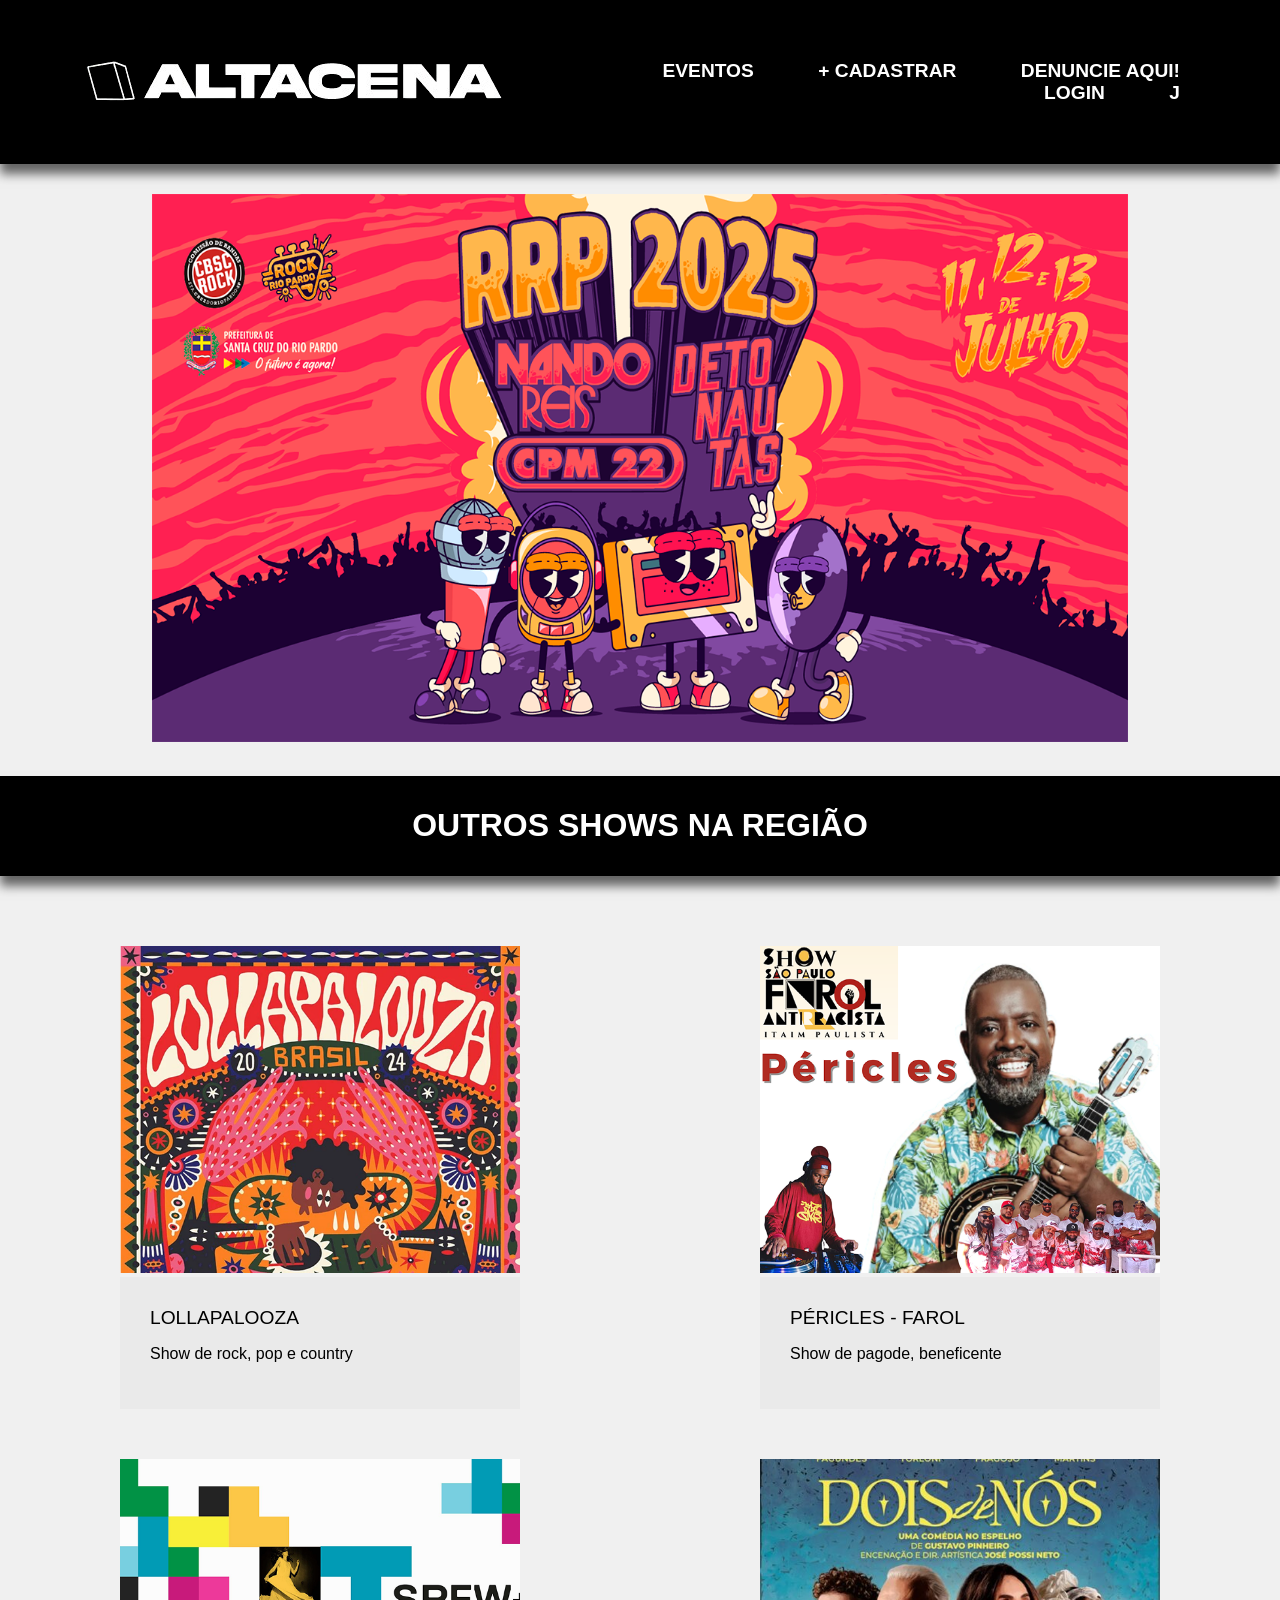
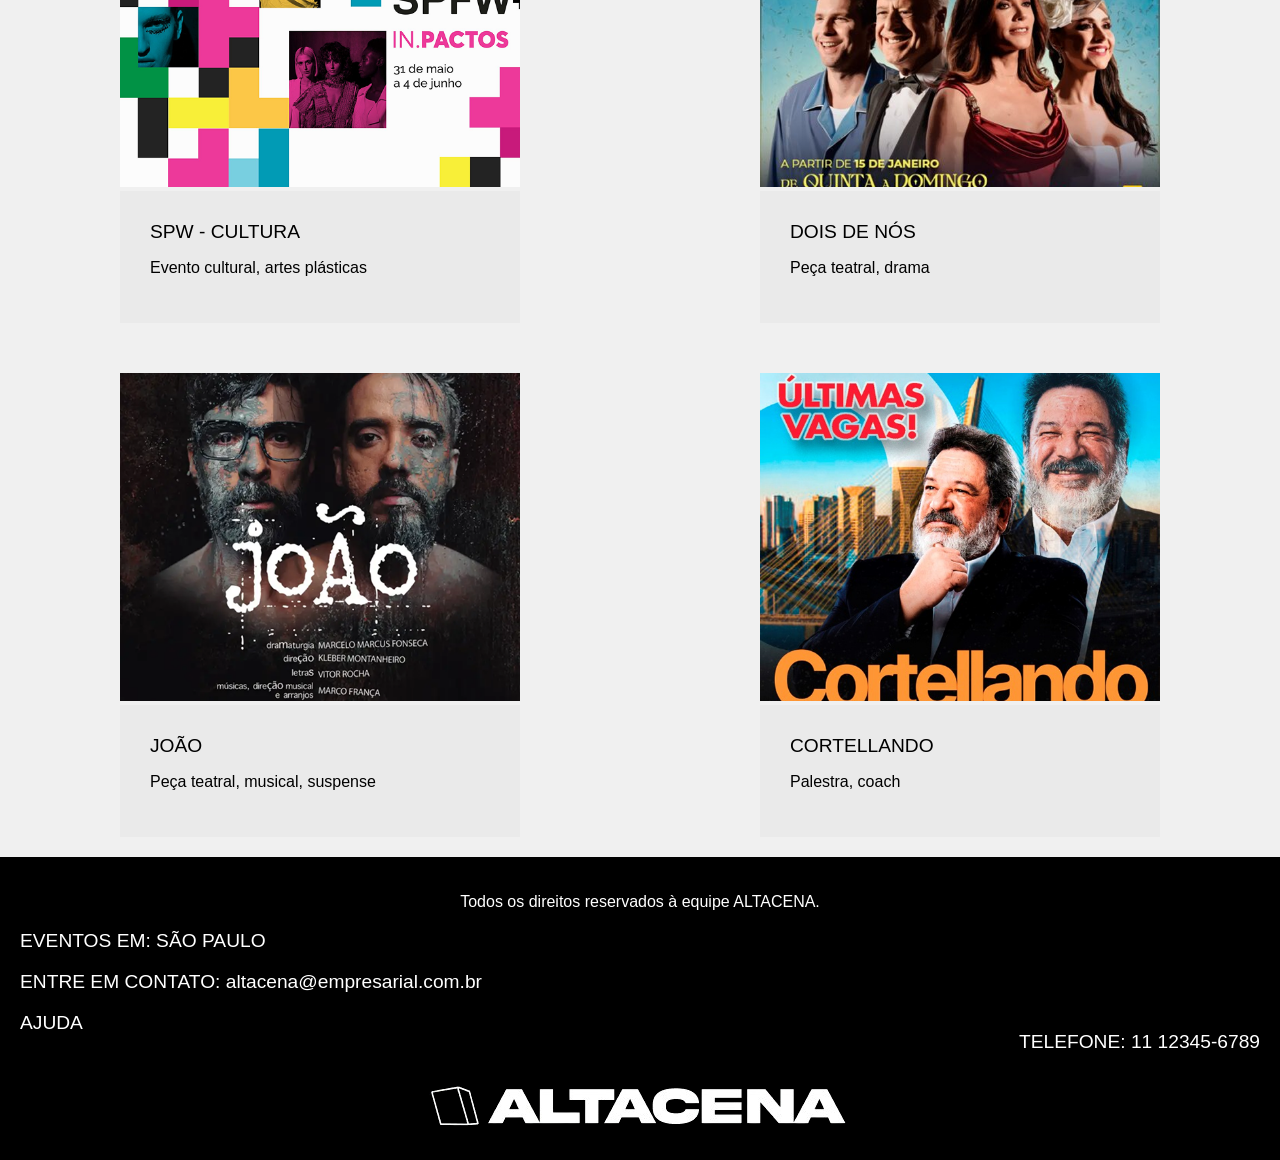
<file: index.html>
<!DOCTYPE html>
<html lang="pt-br">
<head>
    <meta charset="UTF-8">
    <meta name="viewport" content="width=device-width, initial-scale=1.0">
    <link rel="stylesheet" href="./style/main.css">
    <link rel="icon" href="img/favicon.png">
    <title>Altacena — Plataforma de Divulgação de Eventos Culturais</title>
</head>
<body>
    <div id="header" class="header">
        <a href="index.html">
            <img src="./img/altacena-logo.png" alt="Altacena Logo">
        </a>
        <div id="nav-options">
            <a href="#conteudo-2">EVENTOS</a>
            <a href="./pages/criar-evento.html">+ CADASTRAR</a>
            <a href="/ALTACENA-main/pages/denuncia.html">DENUNCIE AQUI!</a>
            <a href="./pages/login.html">LOGIN</a>
            
            <!-- Ícone do usuário hipotético (JoãoPessoa1234) -->
            <a href="./pages/perfil.html" title="Perfil de JoãoPessoa1234">J</a>
        </div>
    </div>

    <div id="conteudo">
        <div id="foto-principal">
            <img src="./img/rrp2025.webp" id="img-superior" alt="Destaque RRP 2025">
        </div>
    </div>

    <div id="header-2" class="header">
        <h1 id="header2-title">OUTROS SHOWS NA REGIÃO</h1>
    </div>

    <div id="conteudo-2">
        <div class="coluna esquerda">
            <div id="holder-1" class="holder">
                <img src="./img/holder1.png" alt="Lollapalooza">
                <div class="info-area">
                    <a>LOLLAPALOOZA</a>
                    <p>Show de rock, pop e country</p>
                </div>
            </div>
            <div id="holder-2" class="holder">
                <img src="./img/holder2.png" alt="SPW Cultura">
                <div class="info-area">
                    <a>SPW - CULTURA</a>
                    <p>Evento cultural, artes plásticas</p>
                </div>
            </div>
            <div id="holder-3" class="holder">
                <img src="./img/holder3.png" alt="Peça João">
                <div class="info-area">
                    <a href="./pages/joao.html">JOÃO</a>
                    <p>Peça teatral, musical, suspense</p>
                </div>
            </div>
        </div>

        <div class="coluna direita">
            <div id="holder-4" class="holder">
                <img src="./img/holder4.png" alt="Péricles">
                <div class="info-area">
                    <a>PÉRICLES - FAROL</a>
                    <p>Show de pagode, beneficente</p>
                </div>
            </div>
            <div id="holder-5" class="holder">
                <img src="./img/holder5.png" alt="Dois de Nós">
                <div class="info-area">
                    <a>DOIS DE NÓS</a>
                    <p>Peça teatral, drama</p>
                </div>
            </div>
            <div id="holder-6" class="holder">
                <img src="./img/holder6.png" alt="Cortellando">
                <div class="info-area">
                    <a>CORTELLANDO</a>
                    <p>Palestra, coach</p>
                </div>
            </div>
        </div>
    </div>

    <div id="rodape">
        <div id="copyright">
            <p>Todos os direitos reservados à equipe ALTACENA.</p>
        </div>
        <div id="informacoes-1">
            <p>EVENTOS EM: SÃO PAULO</p>
            <p>ENTRE EM CONTATO: altacena@empresarial.com.br</p>
        </div>
        <div id="informacoes-2">
            <a href="#">AJUDA</a>
            <div id="telefone">
                <p>TELEFONE: 11 12345-6789</p>
            </div>
        </div>
        <div id="altacena-logo-footer">
            <img src="./img/altacena-logo.png" alt="Altacena Logo Rodapé">
        </div>
    </div>
</body>
</html>
</file>
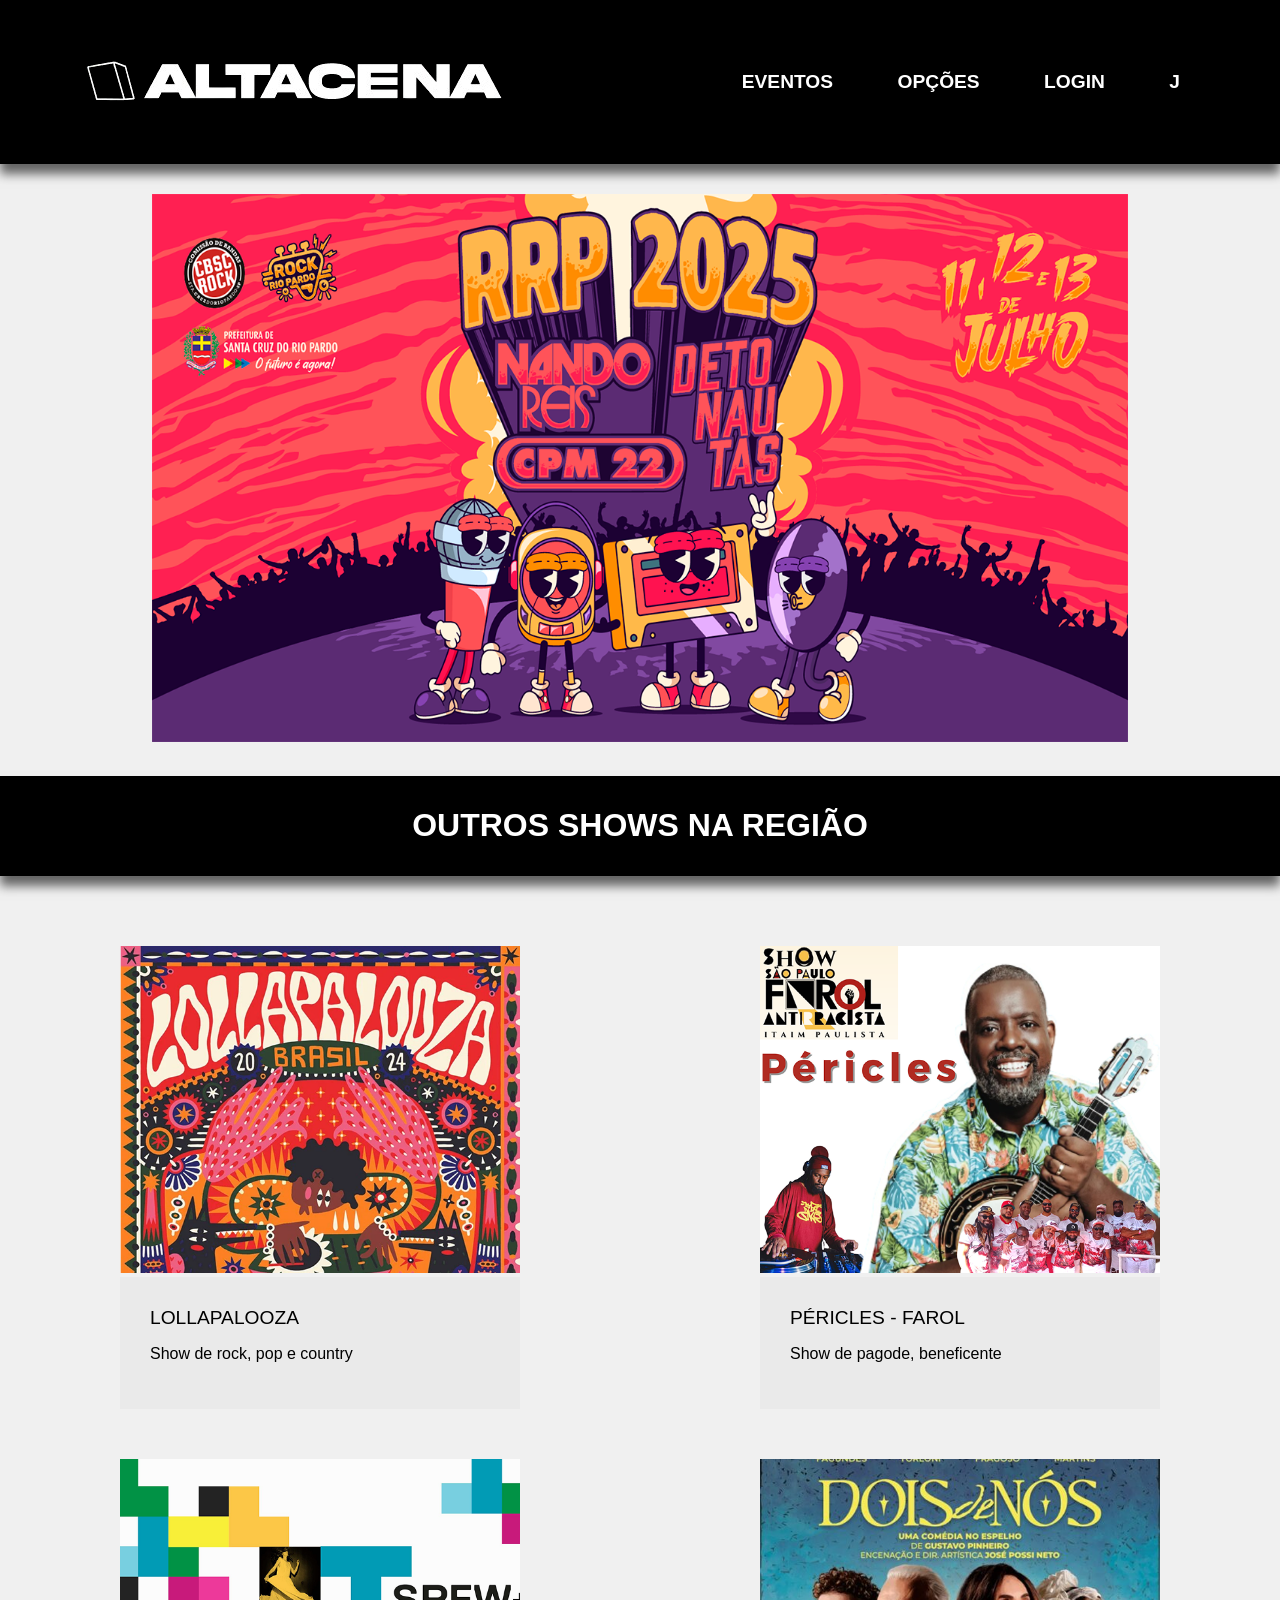
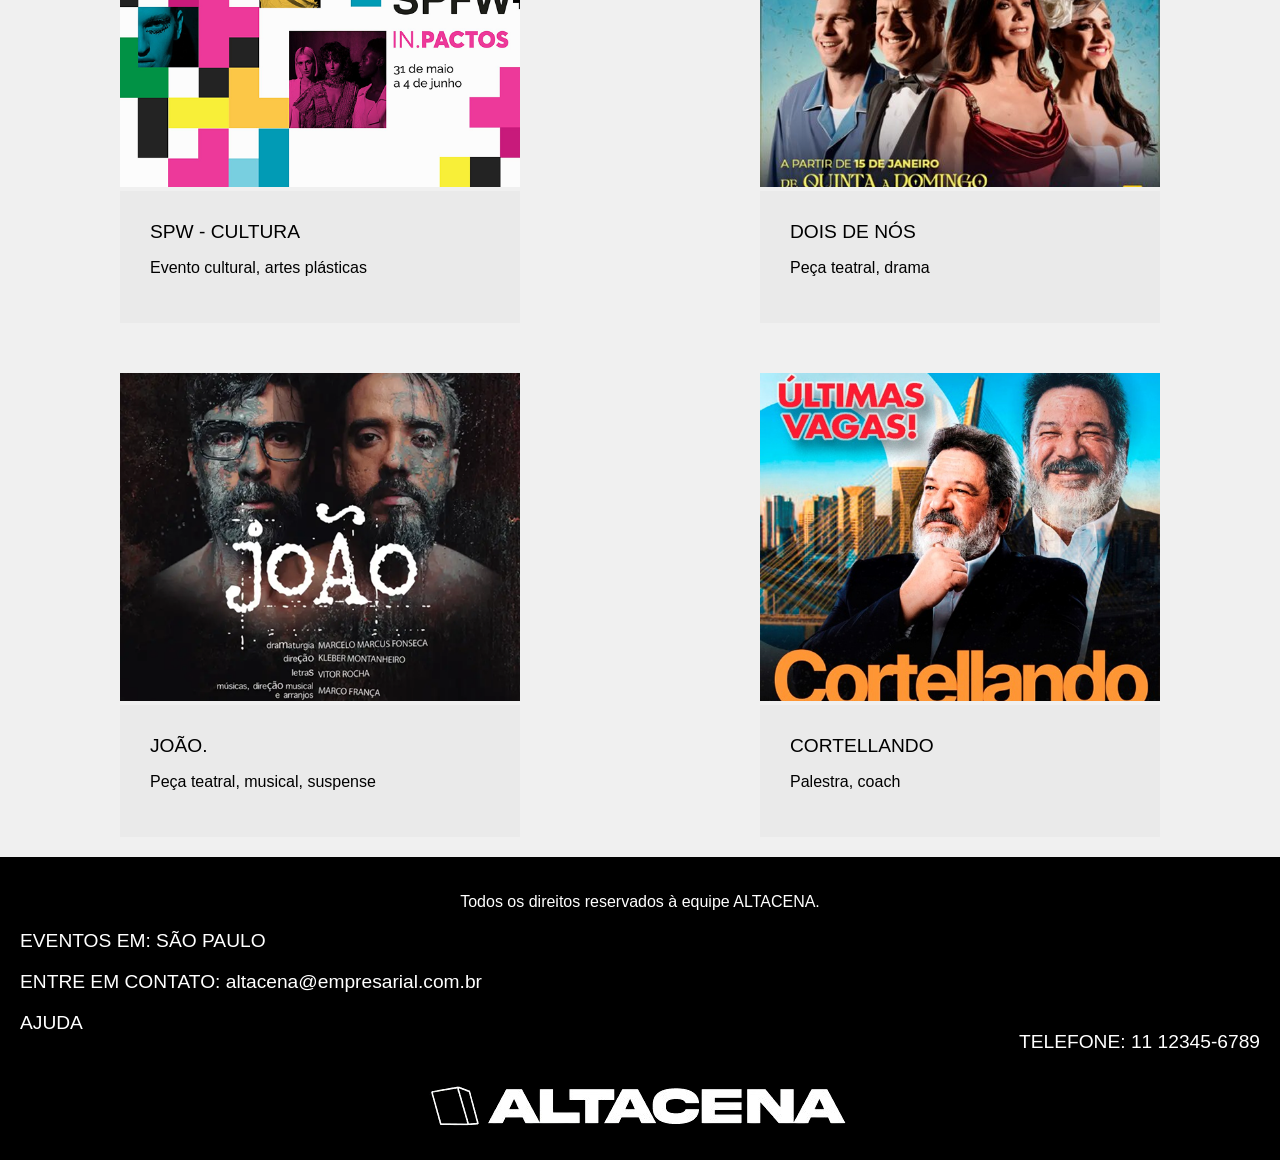
<file: pages/index.html>
<!DOCTYPE html>
<html lang="pt-br">
<head>
    <meta charset="UTF-8">
    <meta name="viewport" content="width=device-width, initial-scale=1.0">
    <link rel="stylesheet" href="../style/main.css">
    <title>Altacena</title>
</head>
<body>
    <div id="header" class="header">
        <a href="index.html">
            <img src="/img/altacena-logo.png" alt="Altacena Logo">
        </a>
        <div id="nav-options">
            <a href="#conteudo-2">EVENTOS</a>
            <a href="#">OPÇÕES</a>
            <a href="../pages/login.html">LOGIN</a>
            <!-- Ícone do usuário hipotético (JoãoPessoa1234) -->
            <a href="../pages/perfil.html" id="btn-perfil" title="Perfil de JoãoPessoa1234">J</a>
        </div>
    </div>

    <div id="conteudo">
        <div id="foto-principal">
            <img src="/img/rrp2025.webp" id="img-superior" alt="Destaque RRP 2025">
        </div>
    </div>

    <div id="header-2" class="header">
        <h1 id="header2-title">OUTROS SHOWS NA REGIÃO</h1>
    </div>

    <div id="conteudo-2">
        <div class="coluna esquerda">
            <div id="holder-1" class="holder">
                <img src="/img/holder1.png" alt="Lollapalooza">
                <div class="info-area">
                    <a>LOLLAPALOOZA</a>
                    <p>Show de rock, pop e country</p>
                </div>
            </div>
            <div id="holder-2" class="holder">
                <img src="/img/holder2.png" alt="SPW Cultura">
                <div class="info-area">
                    <a>SPW - CULTURA</a>
                    <p>Evento cultural, artes plásticas</p>
                </div>
            </div>
            <div id="holder-3" class="holder">
                <img src="/img/holder3.png" alt="Peça João">
                <div class="info-area">
                    <a href="./pages/joao.html">JOÃO.</a>
                    <p>Peça teatral, musical, suspense</p>
                </div>
            </div>
        </div>

        <div class="coluna direita">
            <div id="holder-4" class="holder">
                <img src="/img/holder4.png" alt="Péricles">
                <div class="info-area">
                    <a>PÉRICLES - FAROL</a>
                    <p>Show de pagode, beneficente</p>
                </div>
            </div>
            <div id="holder-5" class="holder">
                <img src="/img/holder5.png" alt="Dois de Nós">
                <div class="info-area">
                    <a>DOIS DE NÓS</a>
                    <p>Peça teatral, drama</p>
                </div>
            </div>
            <div id="holder-6" class="holder">
                <img src="/img/holder6.png" alt="Cortellando">
                <div class="info-area">
                    <a>CORTELLANDO</a>
                    <p>Palestra, coach</p>
                </div>
            </div>
        </div>
    </div>

    <div id="rodape">
        <div id="copyright">
            <p>Todos os direitos reservados à equipe ALTACENA.</p>
        </div>
        <div id="informacoes-1">
            <p>EVENTOS EM: SÃO PAULO</p>
            <p>ENTRE EM CONTATO: altacena@empresarial.com.br</p>
        </div>
        <div id="informacoes-2">
            <a href="#">AJUDA</a>
            <div id="telefone">
                <p>TELEFONE: 11 12345-6789</p>
            </div>
        </div>
        <div id="altacena-logo-footer">
            <img src="/img/altacena-logo.png" alt="Altacena Logo Rodapé">
        </div>
    </div>
</body>
</html>
</file>
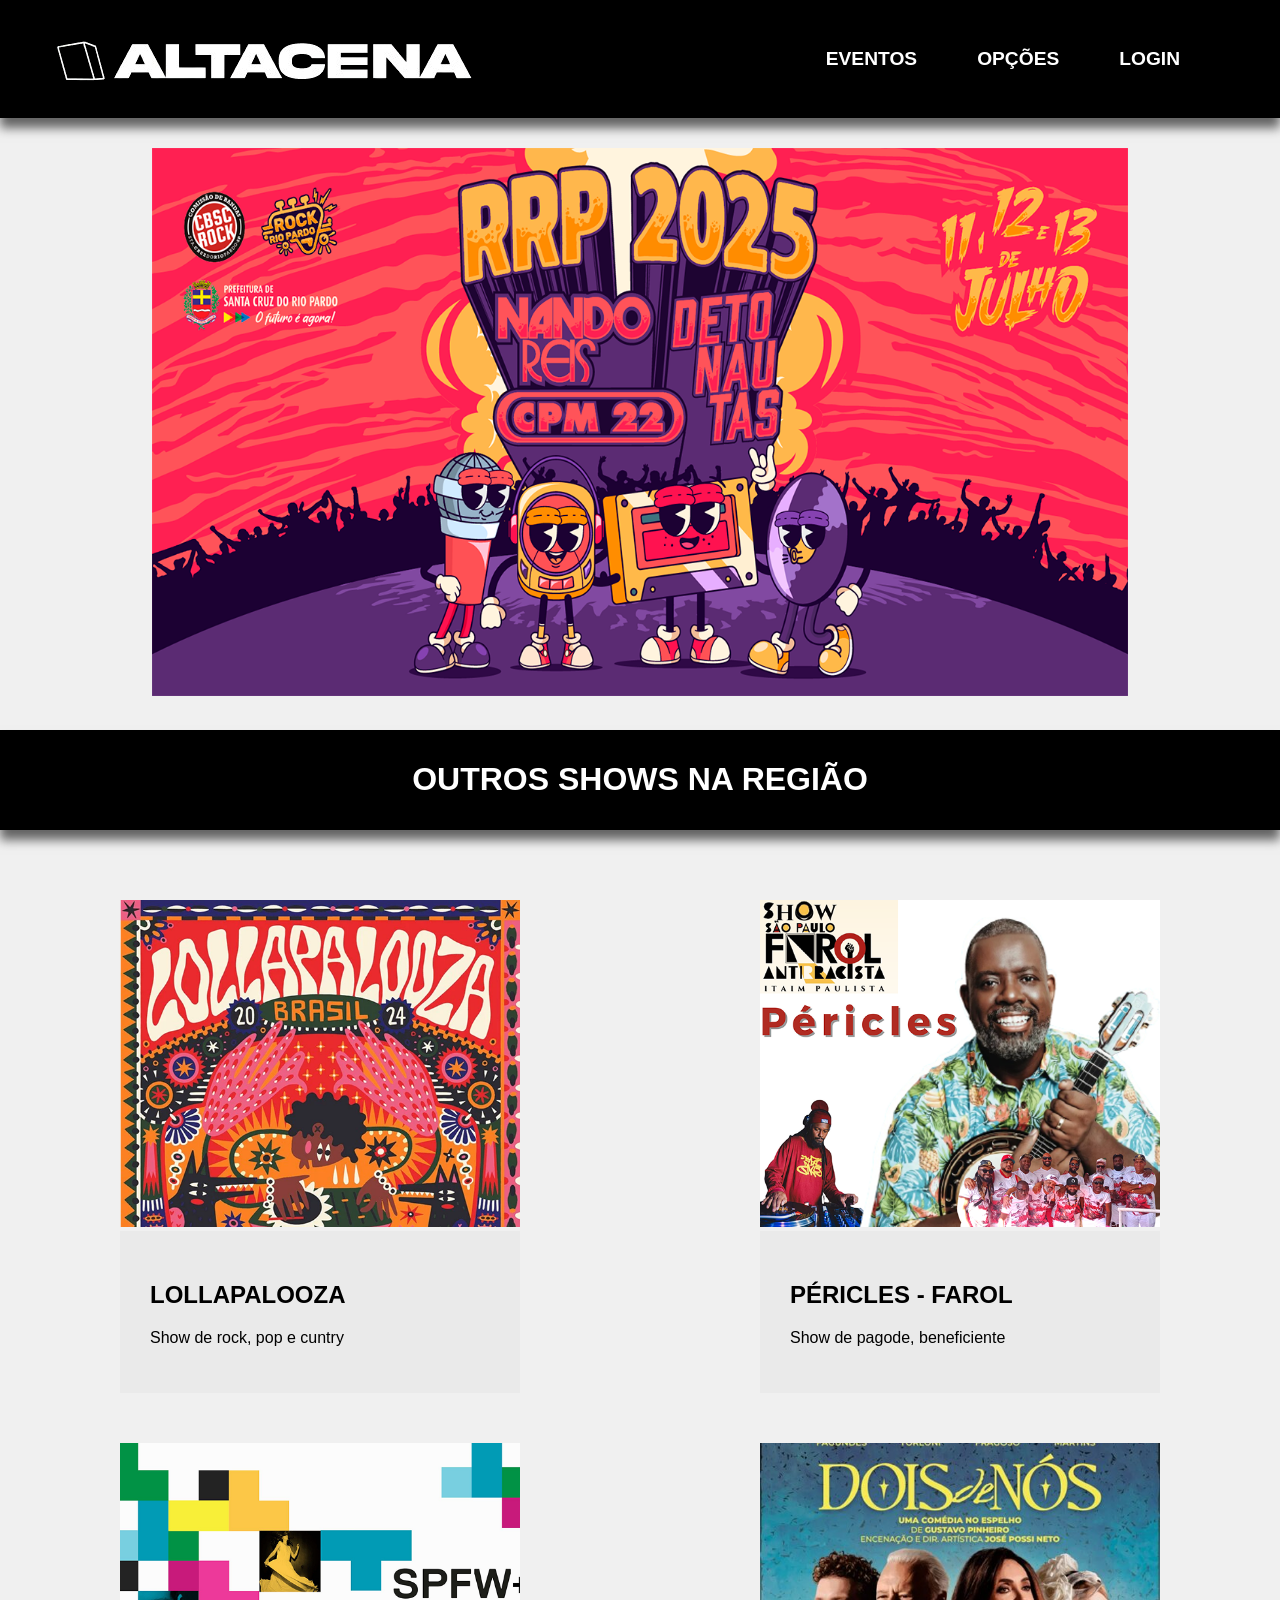
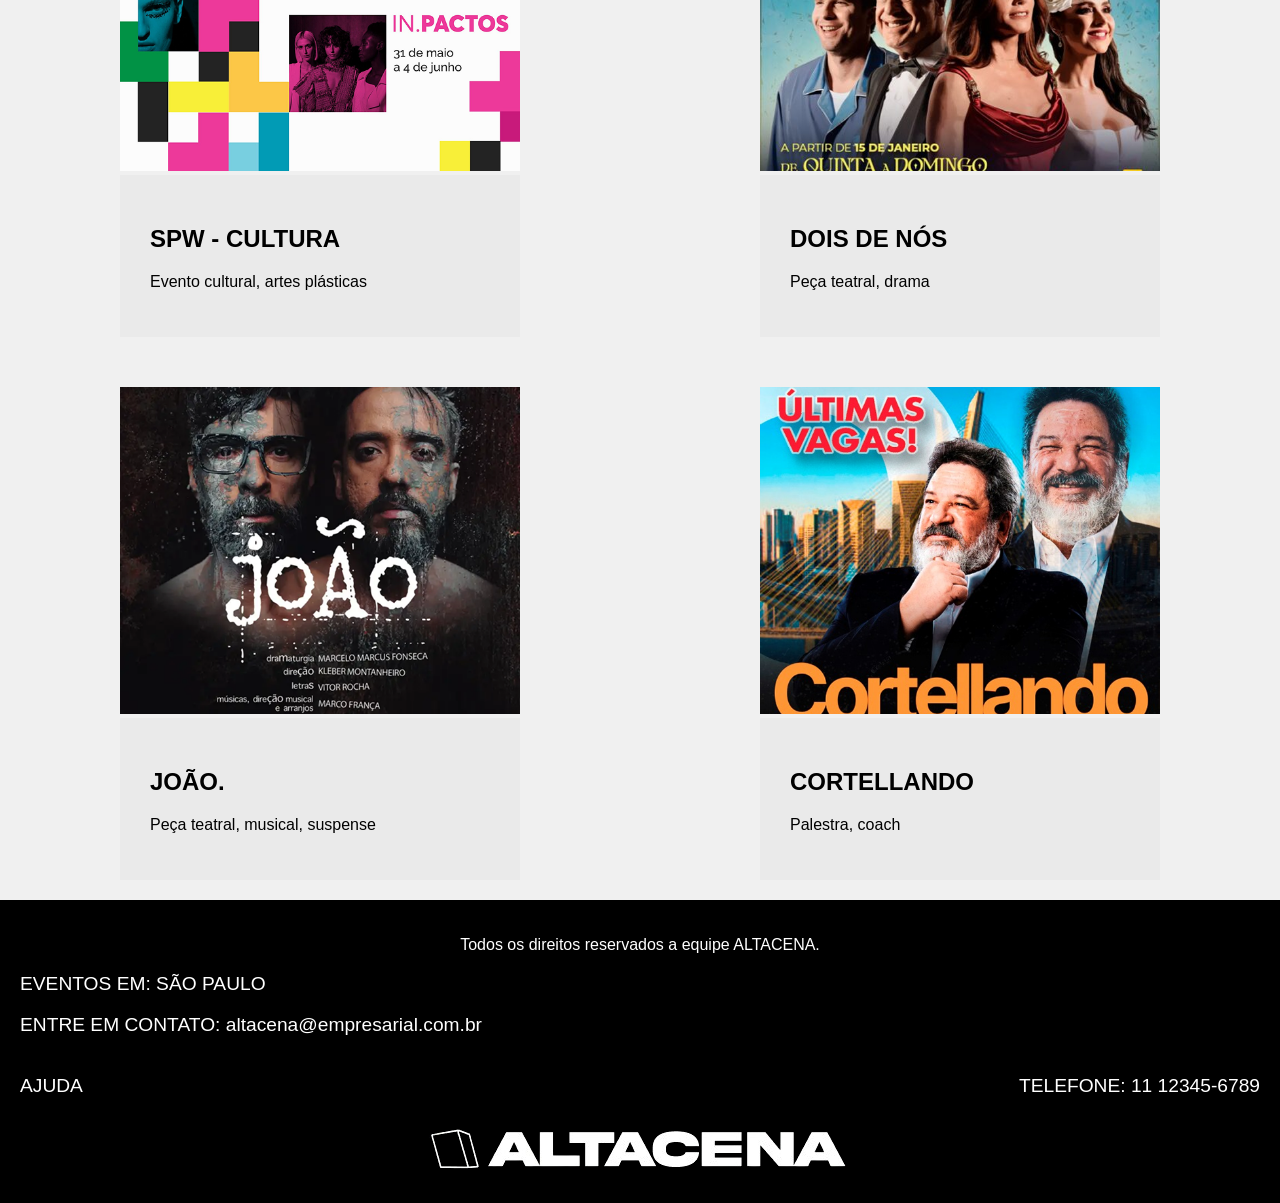
<file: main.html>
<!DOCTYPE html>
<html lang="pt-br">
<head>
    <meta charset="UTF-8">
    <meta name="viewport" content="width=device-width, initial-scale=1.0">
    <link rel="stylesheet" href="style/main.css">
    <title>Altacena</title>
</head>
<body>
    <div id="header" class="header">
        <img src="img/altacena-logo.png">
        <div id="nav-options">
            <a href="#">EVENTOS</a><a href="#">OPÇÕES</a><a href="#">LOGIN</a>
        </div>
    </div>
    <div id="conteudo">
        <div id="foto-principal">
            <img src="img/rrp2025.webp" id="img-superior">
        </div>
    </div>
    <div id="header-2" class="header">
        <h1 id="header2-title">OUTROS SHOWS NA REGIÃO</h1>
    </div>
    <div id="conteudo-2">
        <div class="coluna esquerda">
            <div id="holder-1" class="holder">
                <img src="img/holder1.png">
                <div class="info-area">
                    <h2>LOLLAPALOOZA</h2>
                    <p>Show de rock, pop e cuntry</p>
                </div>
            </div>
            <div id="holder-2" class="holder">
                <img src="img/holder2.png">
                <div class="info-area">
                    <h2>SPW - CULTURA</h2>
                    <p>Evento cultural, artes plásticas</p>
                </div>
            </div>
            <div id="holder-3" class="holder">
                <img src="img/holder3.png">
                <div class="info-area">
                    <h2>JOÃO.</h2>
                    <p>Peça teatral, musical, suspense</p>
                </div>
            </div>
        </div>
        <div class="coluna direita">
            <div id="holder-4" class="holder">
                <img src="img/holder4.png">
                <div class="info-area">
                    <h2>PÉRICLES - FAROL</h2>
                    <p>Show de pagode, beneficiente</p>
                </div>
            </div>
            <div id="holder-5" class="holder">
                <img src="img/holder5.png">
                <div class="info-area">
                    <h2>DOIS DE NÓS</h2>
                    <p>Peça teatral, drama</p>
                </div>
            </div>
            <div id="holder-6" class="holder">
                <img src="img/holder6.png">
                <div class="info-area">
                    <h2>CORTELLANDO</h2>
                    <p>Palestra, coach</p>
                </div>
            </div>
        </div>
    </div>
    <div id="rodape">
        <div id="copyright">
            <p>Todos os direitos reservados a equipe ALTACENA.</p>
        </div>
        <div id="informacoes-1">
            <p>EVENTOS EM: SÃO PAULO</p>
            <p>ENTRE EM CONTATO: altacena@empresarial.com.br</p>
        </div>
        <div id="informacoes-2">
            <p>AJUDA</p>
            <div id="telefone">
                <p>TELEFONE: 11 12345-6789</p>
            </div>
        </div>
        <div id="altacena-logo-footer">
            <img src="img/altacena-logo.png">
        </div>
    </div>
</body>
</html>
</file>
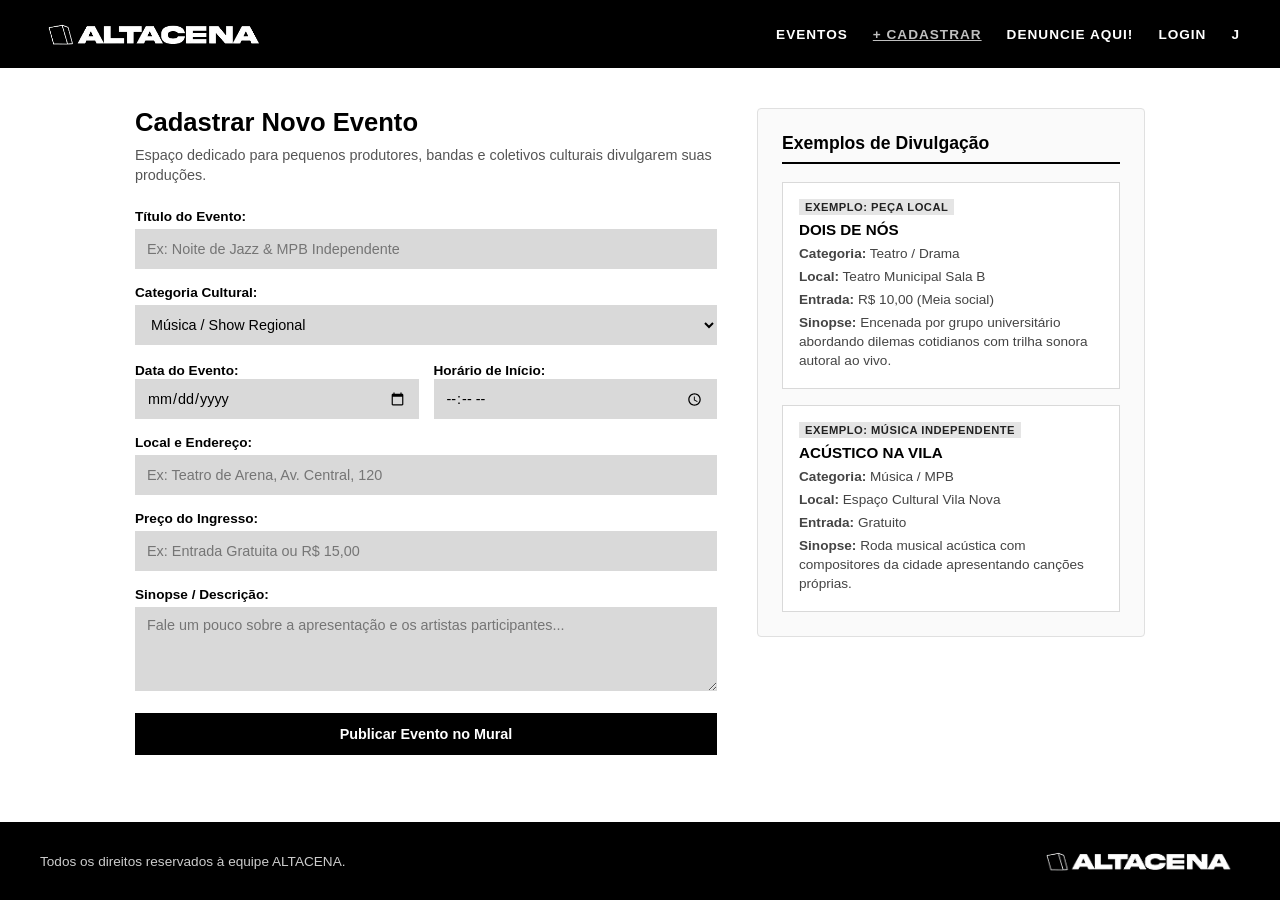
<file: pages/criar-evento.html>
<!DOCTYPE html>
<html lang="pt-br">
<head>
    <meta charset="UTF-8">
    <meta name="viewport" content="width=device-width, initial-scale=1.0">
    <link rel="stylesheet" href="../style/formularios.css">
    <link rel="icon" href="../img/favicon.png">
    <title>Altacena — Publicar Evento</title>
</head>
<body>

    <div id="header" class="header">
        <a href="../index.html">
            <img src="../img/altacena-logo.png" alt="Altacena Logo">
        </a>
        <div id="nav-options">
            <a href="../index.html#conteudo-2">EVENTOS</a>
            <a href="criar-evento.html" class="link-ativo">+ CADASTRAR</a>
            <a href="denuncia.html">DENUNCIE AQUI!</a>
            <a href="login.html">LOGIN</a>
            <a href="perfil.html" title="Perfil de JoãoPessoa1234">J</a>
        </div>
    </div>

    <main class="form-container">
        
        <div class="coluna-formulario">
            <h1 class="titulo-pagina">Cadastrar Novo Evento</h1>
            <p class="descricao-pagina">Espaço dedicado para pequenos produtores, bandas e coletivos culturais divulgarem suas produções.</p>

            <form class="formulario-padrao" onsubmit="return false;">
                <label for="titulo">Título do Evento:</label>
                <input type="text" id="titulo" class="input-wireframe" placeholder="Ex: Noite de Jazz & MPB Independente">

                <label for="categoria">Categoria Cultural:</label>
                <select id="categoria" class="input-wireframe">
                    <option>Música / Show Regional</option>
                    <option>Peça Teatral / Dança</option>
                    <option>Exposição / Artes Plásticas</option>
                    <option>Palestra / Workshop</option>
                    <option>Stand-up / Comédia</option>
                </select>

                <div class="linha-dupla">
                    <div>
                        <label for="data">Data do Evento:</label>
                        <input type="date" id="data" class="input-wireframe">
                    </div>
                    <div>
                        <label for="horario">Horário de Início:</label>
                        <input type="time" id="horario" class="input-wireframe">
                    </div>
                </div>

                <label for="local">Local e Endereço:</label>
                <input type="text" id="local" class="input-wireframe" placeholder="Ex: Teatro de Arena, Av. Central, 120">

                <label for="preco">Preço do Ingresso:</label>
                <input type="text" id="preco" class="input-wireframe" placeholder="Ex: Entrada Gratuita ou R$ 15,00">

                <label for="sinopse">Sinopse / Descrição:</label>
                <textarea id="sinopse" class="textarea-wireframe" rows="4" placeholder="Fale um pouco sobre a apresentação e os artistas participantes..."></textarea>

                <button type="button" class="btn-preto">Publicar Evento no Mural</button>
            </form>
        </div>
        
        <aside class="coluna-exemplos">
            <h2 class="titulo-exemplos">Exemplos de Divulgação</h2>

            <div class="card-exemplo">
                <span class="tag-exemplo tag-sugestao">Exemplo: Peça Local</span>
                <h3>DOIS DE NÓS</h3>
                <p><strong>Categoria:</strong> Teatro / Drama</p>
                <p><strong>Local:</strong> Teatro Municipal Sala B</p>
                <p><strong>Entrada:</strong> R$ 10,00 (Meia social)</p>
                <p><strong>Sinopse:</strong> Encenada por grupo universitário abordando dilemas cotidianos com trilha sonora autoral ao vivo.</p>
            </div>

            <div class="card-exemplo">
                <span class="tag-exemplo tag-sugestao">Exemplo: Música Independente</span>
                <h3>ACÚSTICO NA VILA</h3>
                <p><strong>Categoria:</strong> Música / MPB</p>
                <p><strong>Local:</strong> Espaço Cultural Vila Nova</p>
                <p><strong>Entrada:</strong> Gratuito</p>
                <p><strong>Sinopse:</strong> Roda musical acústica com compositores da cidade apresentando canções próprias.</p>
            </div>
        </aside>

    </main>

    <div id="rodape">
        <div id="copyright">
            <p>Todos os direitos reservados à equipe ALTACENA.</p>
        </div>
        <div id="altacena-logo-footer">
            <img src="../img/altacena-logo.png" alt="Altacena Logo Rodapé">
        </div>
    </div>

</body>
</html>
</file>
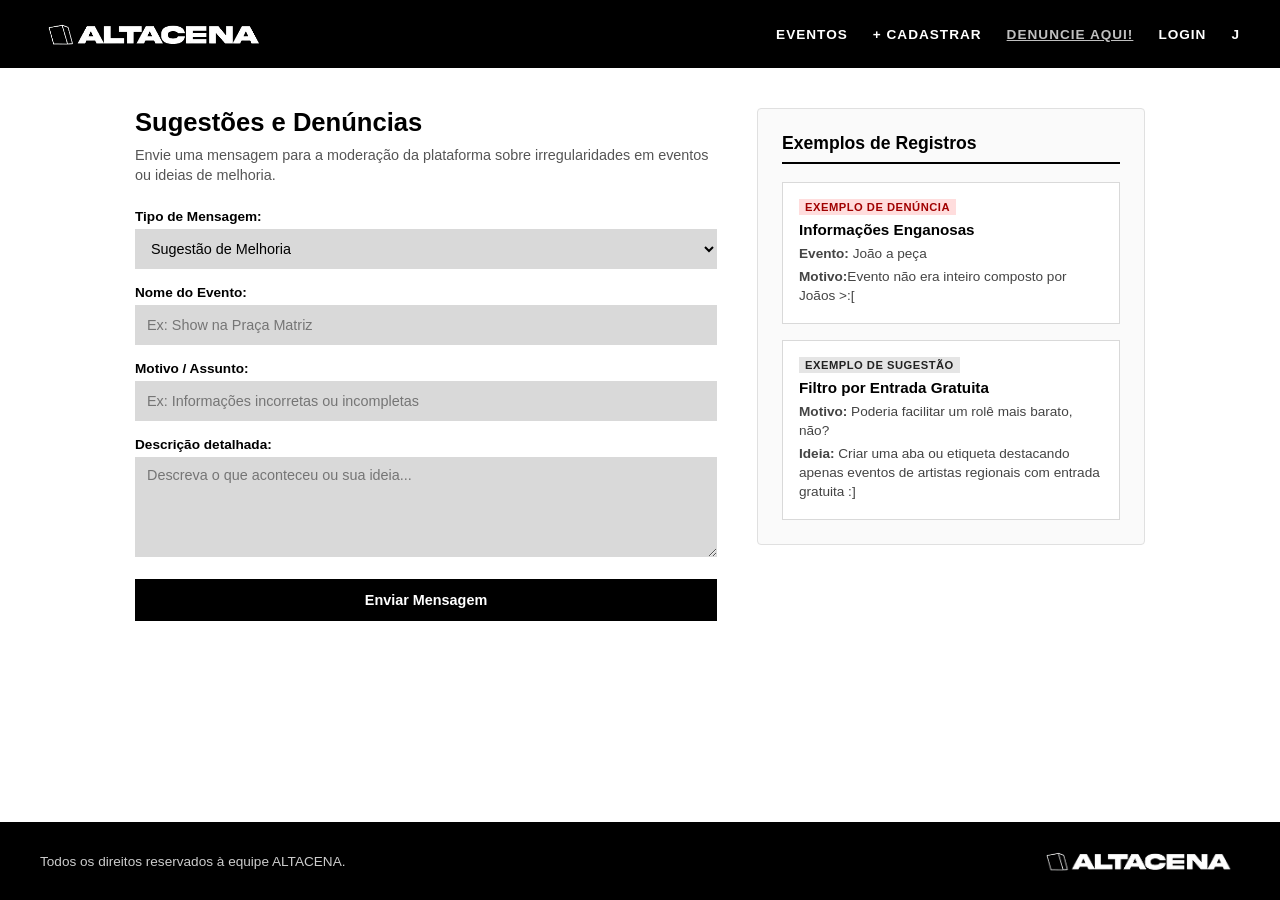
<file: pages/denuncia.html>
<!DOCTYPE html>
<html lang="pt-br">
<head>
    <meta charset="UTF-8">
    <meta name="viewport" content="width=device-width, initial-scale=1.0">
    <link rel="stylesheet" href="../style/formularios.css">
    <link rel="icon" href="../img/favicon.png">
    <title>Altacena — Sugestões e Denúncias</title>
</head>
<body>

    <div id="header" class="header">
        <a href="../index.html">
            <img src="../img/altacena-logo.png" alt="Altacena Logo">
        </a>
        <div id="nav-options">
            <a href="../index.html#conteudo-2">EVENTOS</a>
            <a href="criar-evento.html">+ CADASTRAR</a>
            <a href="denuncia.html" class="link-ativo">DENUNCIE AQUI!</a>
            <a href="login.html">LOGIN</a>
            <a href="perfil.html" title="Perfil de JoãoPessoa1234">J</a>
        </div>
    </div>

    <main class="form-container">
        
        <div class="coluna-formulario">
            <h1 class="titulo-pagina">Sugestões e Denúncias</h1>
            <p class="descricao-pagina">Envie uma mensagem para a moderação da plataforma sobre irregularidades em eventos ou ideias de melhoria.</p>

            <form class="formulario-padrao" onsubmit="return false;">
                <label for="tipo">Tipo de Mensagem:</label>
                <select id="tipo" class="input-wireframe">
                    <option value="sugestao">Sugestão de Melhoria</option>
                    <option value="denuncia">Denúncia de Evento</option>
                    <option value="outro">Outro Assunto</option>
                </select>

                <label for="evento-alvo">Nome do Evento:</label>
                <input type="text" id="evento-alvo" class="input-wireframe" placeholder="Ex: Show na Praça Matriz">

                <label for="motivo">Motivo / Assunto:</label>
                <input type="text" id="motivo" class="input-wireframe" placeholder="Ex: Informações incorretas ou incompletas">

                <label for="descricao">Descrição detalhada:</label>
                <textarea id="descricao" class="textarea-wireframe" rows="5" placeholder="Descreva o que aconteceu ou sua ideia..."></textarea>

                <button type="button" class="btn-preto">Enviar Mensagem</button>
            </form>
        </div>

        <!-- Coluna de Exemplos -->
        <aside class="coluna-exemplos">
            <h2 class="titulo-exemplos">Exemplos de Registros</h2>

            <div class="card-exemplo">
                <span class="tag-exemplo tag-denuncia">Exemplo de Denúncia</span>
                <h3>Informações Enganosas</h3>
                <p><strong>Evento:</strong> João a peça</p>
                <p><strong>Motivo:</strong>Evento não era inteiro composto por Joãos >:[</p>
            </div>

            <div class="card-exemplo">
                <span class="tag-exemplo tag-sugestao">Exemplo de Sugestão</span>
                <h3>Filtro por Entrada Gratuita</h3>
                <p><strong>Motivo:</strong> Poderia facilitar um rolê mais barato, não?</p>
                <p><strong>Ideia:</strong> Criar uma aba ou etiqueta destacando apenas eventos de artistas regionais com entrada gratuita :]</p>
            </div>
        </aside>

    </main>

    <div id="rodape">
        <div id="copyright">
            <p>Todos os direitos reservados à equipe ALTACENA.</p>
        </div>
        <div id="altacena-logo-footer">
            <img src="../img/altacena-logo.png" alt="Altacena Logo Rodapé">
        </div>
    </div>

</body>
</html>
</file>
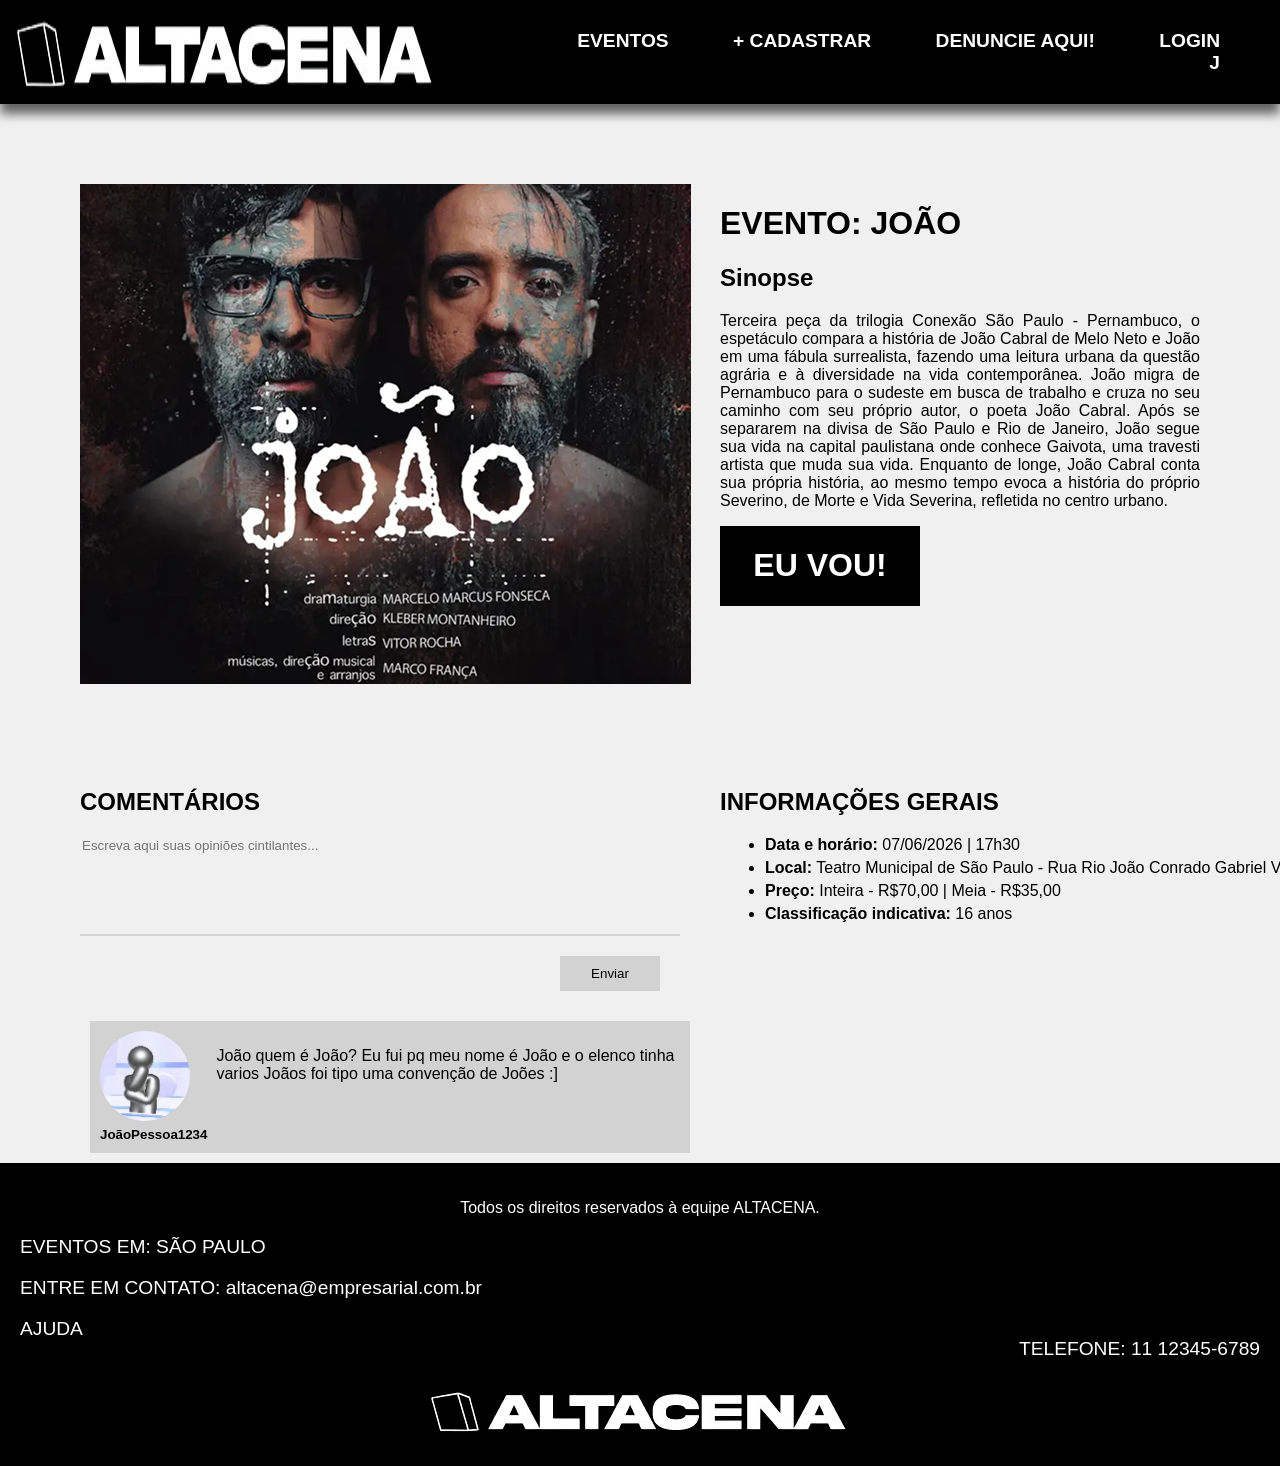
<file: pages/joao.html>
<!DOCTYPE html>
<html lang="pt-br">
<head>
    <meta charset="UTF-8">
    <meta name="viewport" content="width=device-width, initial-scale=1.0">
    <link rel="stylesheet" href="../style/joao.css">
    <link rel="icon" href="../img/favicon.png">
    <title>Altacena — João</title>
</head>
<body>
    <div id="header" class="header">
        <img id="altacena-logo-header" src="../img/altacena-logo.png">
         <div id="nav-options">
            <a href="../index.html#conteudo-2">EVENTOS</a>
            <a href="./pages/criar-evento.html">+ CADASTRAR</a>
            <a href="./pages/denuncia.html">DENUNCIE AQUI!</a>
            <a href="./pages/login.html">LOGIN</a>
           <a href="perfil.html" title="Perfil de JoãoPessoa1234">J</a>
        </div>
    </div>
    <div id="conteudo">
        <div class="coluna esquerda" id="imagem-evento-div">
            <img id="imagem-evento" src="../img/holder3.png">
        </div>
        <div class="coluna direita" id="info-evento-div">
            <h1 id="titulo-evento">EVENTO: JOÃO</h1>
            <h2>Sinopse</h2>
            <p>Terceira peça da trilogia Conexão São Paulo - Pernambuco, o espetáculo compara a história de João Cabral de Melo Neto e João em uma fábula surrealista, fazendo uma leitura urbana da questão agrária e à diversidade na vida contemporânea.
João migra de Pernambuco para o sudeste em busca de trabalho e cruza no seu caminho com seu próprio autor, o poeta João Cabral. Após se separarem na divisa de São Paulo e Rio de Janeiro, João segue sua vida na capital paulistana onde conhece Gaivota, uma travesti artista que muda sua vida. Enquanto de longe, João Cabral conta sua própria história, ao mesmo tempo evoca a história do próprio Severino, de Morte e Vida Severina, refletida no centro urbano.</p>
            <button id="botao-confirmacao">EU VOU!</button>
        </div>
    </div>
    <div id="conteudo">
        <div class="coluna esquerda2">
            <h2>COMENTÁRIOS</h2>
            <div id="comentar">
                <div id="fazer-comentario-area">
                    <textarea id="self-comentario" placeholder="Escreva aqui suas opiniões cintilantes..."></textarea>
                </div>
                <button id="enviar-button">Enviar</button>
            </div>
            <div id="comentario">
                <div id="persona-info">
                    <img src="../img/nopfp.jpg">
                    <b id="username">JoãoPessoa1234</b>
                </div>
                <div id="comentario-texto">
                    <p>João quem é João? Eu fui pq meu nome é João e o elenco tinha varios Joãos foi tipo uma convenção de Joões :]</p>
                </div>
            </div>
        </div>
        <div class="coluna direita2">
            <h2>INFORMAÇÕES GERAIS</h2>
            <ul id="lista">
                <li><b>Data e horário:</b> 07/06/2026 | 17h30</li>
                <li id="endereco"><b>Local:</b> Teatro Municipal de São Paulo - Rua Rio João Conrado Gabriel Vergara</li>
                <li><b>Preço:</b> Inteira - R$70,00 | Meia - R$35,00</li>
                <li><b>Classificação indicativa:</b> 16 anos</li>
            </ul>
        </div>
    </div>
    <div id="rodape">
        <div id="copyright">
            <p>Todos os direitos reservados à equipe ALTACENA.</p>
        </div>
        <div id="informacoes-1">
            <p>EVENTOS EM: SÃO PAULO</p>
            <p>ENTRE EM CONTATO: altacena@empresarial.com.br</p>
        </div>
        <div id="informacoes-2">
            <a href="#">AJUDA</a>
            <div id="telefone">
                <p>TELEFONE: 11 12345-6789</p>
            </div>
        </div>
        <div id="altacena-logo-footer">
            <img src="../img/altacena-logo.png" alt="Altacena Logo Rodapé">
        </div>
    </div>
</body>
</html>
</file>
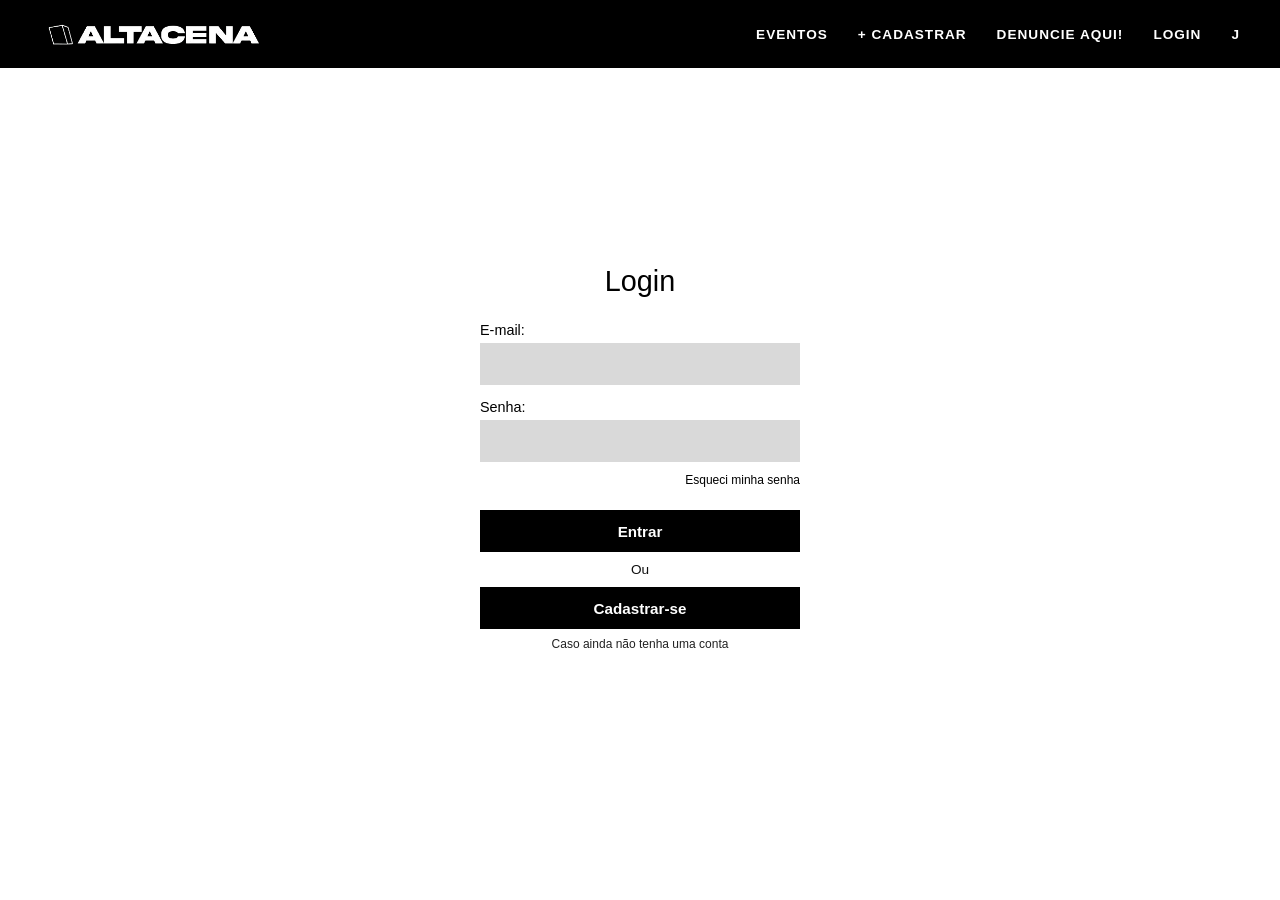
<file: pages/login.html>
<!DOCTYPE html>
<html lang="pt-br">
<head>
    <meta charset="UTF-8">
    <meta name="viewport" content="width=device-width, initial-scale=1.0">
    <title>Altacena — Login</title>
    <link rel="stylesheet" href="../style/login.css">
    <link rel="icon" href="../img/favicon.png">
</head>
<body>

    <!-- Header com a mesma estrutura e IDs do index.html -->
    <div id="header" class="header">
        <a href="../index.html">
            <img src="../img/altacena-logo.png" alt="Altacena Logo">
        </a>
         <div id="nav-options">
            <a href="../index.html#conteudo-2">EVENTOS</a>
            <a href="criar-evento.html">+ CADASTRAR</a>
            <a href="denuncia.html">DENUNCIE AQUI!</a>
            <a href="login.html">LOGIN</a>
            <a href="perfil.html" title="Perfil de JoãoPessoa1234">J</a>
        </div>
        </div>
    </div>

    <!-- Conteúdo de Login (Wireframe) -->
    <div class="login-wrapper">
        <div class="login-box">
            <h1 class="login-titulo">Login</h1>

            <form class="login-form">
                <label for="email">E-mail:</label>
                <input type="email" id="email" class="input-wireframe">

                <label for="senha">Senha:</label>
                <input type="password" id="senha" class="input-wireframe">

                <div class="esqueci-box">
                    <a href="#">Esqueci minha senha</a>
                </div>

                <button type="button" class="btn-preto">Entrar</button>

                <p class="divisor-ou">Ou</p>

                <button type="button" class="btn-preto">Cadastrar-se</button>

                <p class="aviso-sub">Caso ainda não tenha uma conta</p>
            </form>
        </div>
    </div>

</body>
</html>
</file>
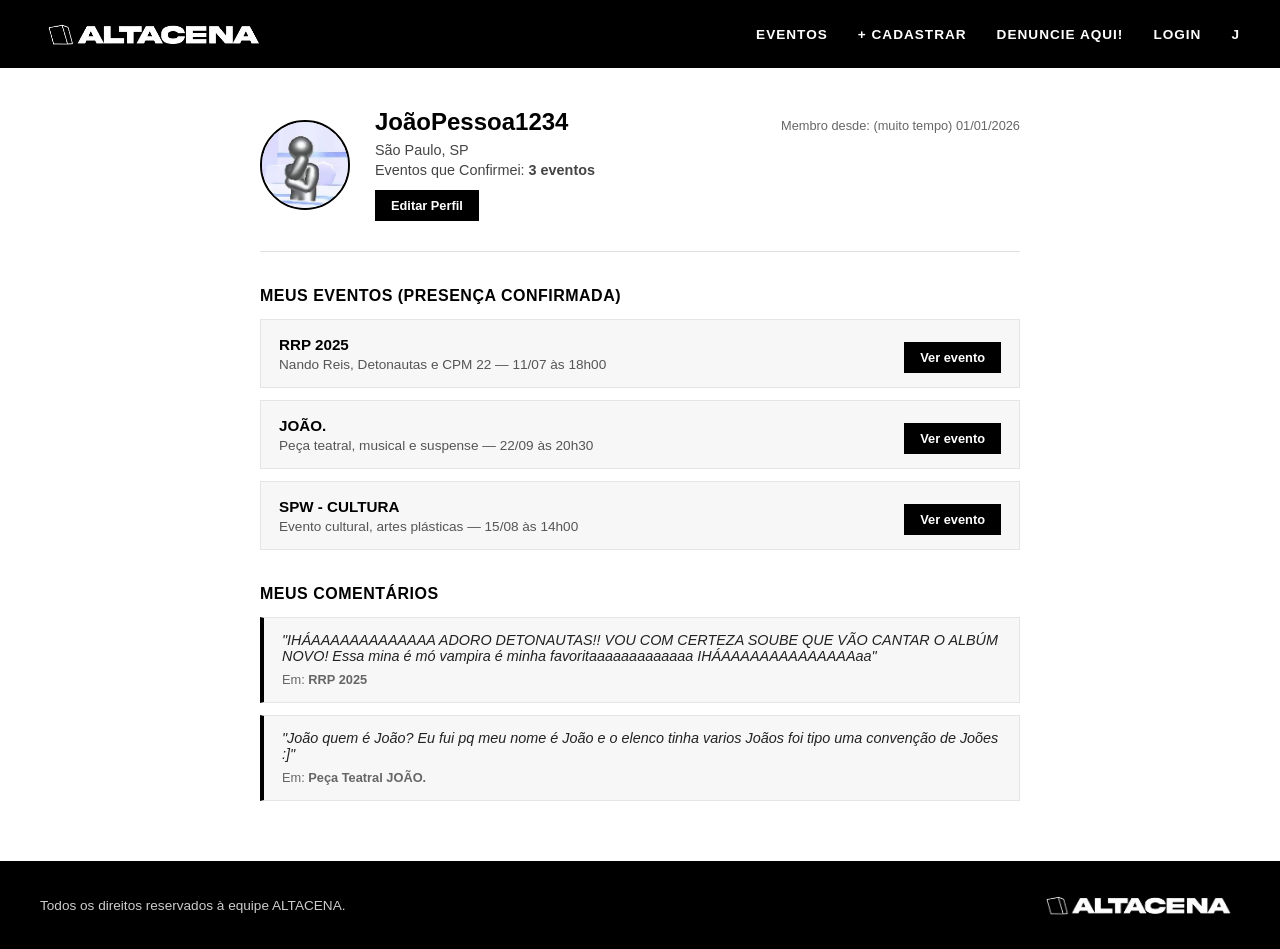
<file: pages/perfil.html>
<!DOCTYPE html>
<html lang="pt-br">
<head>
    <meta charset="UTF-8">
    <meta name="viewport" content="width=device-width, initial-scale=1.0">
    <link rel="stylesheet" href="../style/perfil.css">
    <link rel="icon" href="../img/favicon.png">
    <title>Altacena — Perfil de João</title>
</head>
<body>

    <!-- estrutura do header -->
    <div id="header" class="header">
        <a href="../index.html">
            <img src="../img/altacena-logo.png" alt="Altacena Logo">
        </a>
         <div id="nav-options">
            <a href="../index.html#conteudo-2">EVENTOS</a>
            <a href="criar-evento.html">+ CADASTRAR</a>
            <a href='denuncia.html'>DENUNCIE AQUI!</a>
            <a href="login.html">LOGIN</a>
            <a href="perfil.html" title="Perfil de JoãoPessoa1234">J</a>
        </div>
    </div>

    <!-- os contêiner que separa o perfil -->
    <div class="perfil-container">
        
        <div class="perfil-card">
            <div class="perfil-avatar-grande">
                <img src="../img/nopfp.jpg" alt="Avatar">
            </div>
            <div class="perfil-dados">
                <div class="perfil-linha-nome">
                    <h2>JoãoPessoa1234</h2>
                    <span class="membro-desde">Membro desde: (muito tempo) 01/01/2026</span>
                </div>
                <p>São Paulo, SP</p>
                <p>Eventos que Confirmei: <strong>3 eventos</strong></p>
                <button class="btn-preto-pequeno">Editar Perfil</button>
            </div>
        </div>

        <div class="perfil-secao">
            <h3>MEUS EVENTOS (PRESENÇA CONFIRMADA)</h3>

            <div class="card-lista">
                <div class="item-lista">
                    <div>
                        <h4>RRP 2025</h4>
                        <p>Nando Reis, Detonautas e CPM 22 — 11/07 às 18h00</p>
                    </div>
                    <a href="../index.html" class="btn-preto-pequeno">Ver evento</a>
                </div>

                <div class="item-lista">
                    <div>
                        <h4>JOÃO.</h4>
                        <p>Peça teatral, musical e suspense — 22/09 às 20h30</p>
                    </div>
                    <a href="joao.html" class="btn-preto-pequeno">Ver evento</a>
                </div>

                <div class="item-lista">
                    <div>
                        <h4>SPW - CULTURA</h4>
                        <p>Evento cultural, artes plásticas — 15/08 às 14h00</p>
                    </div>
                    <a href="../index.html" class="btn-preto-pequeno">Ver evento</a>
                </div>
            </div>
        </div>

        <div class="perfil-secao">
            <h3>MEUS COMENTÁRIOS</h3>

            <div class="card-lista">
                <div class="item-comentario">
                    <p>"IHÁAAAAAAAAAAAAA ADORO DETONAUTAS!! VOU COM CERTEZA SOUBE QUE VÃO CANTAR O ALBÚM NOVO! Essa mina é mó vampira é minha favoritaaaaaaaaaaaaa IHÁAAAAAAAAAAAAAAaa"</p>
                    <small>Em: <strong>RRP 2025</strong></small>
                </div>

                <div class="item-comentario">
                    <p>"João quem é João? Eu fui pq meu nome é João e o elenco tinha varios Joãos foi tipo uma convenção de Joões :]"</p>
                    <small>Em: <strong>Peça Teatral JOÃO.</strong></small>
                </div>
            </div>
        </div>

    </div>

    <div id="rodape">
        <div id="copyright">
            <p>Todos os direitos reservados à equipe ALTACENA.</p>
        </div>
        <div id="altacena-logo-footer">
            <img src="../img/altacena-logo.png" alt="Altacena Logo Rodapé">
        </div>
    </div>

</body>
</html>
</file>
<file: style/main.css>
*{
    box-sizing: border-box;
}
body{
    font-family: Verdana, Geneva, Tahoma, sans-serif;
    background-color: rgb(240, 240, 240);
    margin: 0;
}
.header{
    background-color: black;
    box-shadow: 0px 10px 10px rgb(99, 99, 99);
}
#header.header {
    background-color: #000000;
    display: flex;
    justify-content: space-between;
    align-items: center;
    padding: 18px 40px;
    width: 100%;

    position: sticky;
    top: 0;
    z-index: 1000;
}
#nav-options{
    width: 100%;
    text-align: end;
    padding: 30px;
}
#header a{
    text-decoration: none;
    font-weight: bold;
    margin: 30px;
    font-size: larger;
    color: white;
}
#foto-principal{
    padding: 30px;
    text-align: center;
}
#img-superior{
    width: 80%;
}
#header-2{
    text-align: center;
    padding: 10px;
    color: white;
}
.coluna{
    float: left;
    padding: 20px;
    width: 50%;
    text-align: center;
}
.holder{
    width: 400px;
    margin: auto;
    margin-top: 50px;
    cursor: pointer;
}
.holder img{
    width: 100%;
    margin: 0;
}
.info-area{
    text-align: start;
    margin: 0;
    padding: 30px;
    background-color: rgb(234, 234, 234);
}
.info-area p, .info-area a{
    color: black;
}
.info-area a{
    font-size: larger;
    text-decoration: none;
}
#conteudo-2::after {
  content: "";
  display: table;
  clear: both;
}
#rodape{
    background-color: black;
    padding: 20px;
    color: white;
}
#copyright{
    text-align: center;
    margin: 0cm;
}
#informacoes-1{
    font-size: larger;
}
#telefone{
    width: 100%;
    text-align: end;
}
#informacoes-2{
    font-size: larger;
    display: flex;
}
#informacoes-2 a{
    font-weight: lighter;
    color: white;
    text-decoration: none;
}
#altacena-logo-footer{
    text-align: center;
}
@media (max-width: 800px){
    .coluna{
        width: 100%;
    }
    #altacena-logo-header{
        width:  30%;
        height:auto;
        object-fit: contain;
    }
}

.perfil-avatar-grande img {
    width: 45px;
    height: 45px;
    border-radius: 50%;
    border: 20px solid white;
    object-fit: cover;
    background-color: #cccccc;
    border: 2px solid #000000;
}
</file>
<file: style/formularios.css>
/* --- RESET BÁSICO --- */
* {
    margin: 0;
    padding: 0;
    box-sizing: border-box;
    font-family: Arial, Helvetica, sans-serif;
}

body {
    background-color: #ffffff;
    color: #000000;
    margin: 0;
    min-height: 100vh;
    display: flex;
    flex-direction: column;
}

/* --- CABEÇALHO PADRÃO --- */
#header.header {
    background-color: #000000;
    display: flex;
    justify-content: space-between;
    align-items: center;
    padding: 18px 40px;
    width: 100%;
    position: sticky;
    top: 0;
    z-index: 1000;
}

#header.header img {
    height: 32px;
    display: block;
}

#nav-options {
    display: flex;
    align-items: center;
    gap: 25px;
}

#nav-options a {
    color: #ffffff;
    text-decoration: none;
    font-size: 0.85rem;
    font-weight: 700;
    letter-spacing: 1px;
    transition: opacity 0.2s ease;
}

#nav-options a:hover,
#nav-options a.link-ativo {
    opacity: 0.75;
    text-decoration: underline;
}

/* --- ESTRUTURA PRINCIPAL --- */
.form-container {
    max-width: 1050px;
    width: 100%;
    margin: 40px auto 0;
    padding: 0 20px;
    display: grid;
    grid-template-columns: 1.2fr 0.8fr;
    gap: 40px;
    flex: 1 0 auto;
}

.titulo-pagina {
    font-size: 1.6rem;
    font-weight: 700;
    margin-bottom: 8px;
}

.descricao-pagina {
    font-size: 0.9rem;
    color: #555555;
    margin-bottom: 24px;
    line-height: 1.4;
}

/* --- FORMULÁRIOS --- */
.formulario-padrao {
    display: flex;
    flex-direction: column;
}

.formulario-padrao label {
    font-size: 0.85rem;
    font-weight: 700;
    margin-bottom: 5px;
}

.input-wireframe,
.textarea-wireframe {
    background-color: #d9d9d9;
    border: none;
    outline: none;
    padding: 10px 12px;
    font-size: 0.9rem;
    margin-bottom: 16px;
    width: 100%;
}

.input-wireframe {
    height: 40px;
}

.textarea-wireframe {
    resize: vertical;
}

.linha-dupla {
    display: flex;
    gap: 15px;
}

.linha-dupla > div {
    flex: 1;
}

.btn-preto {
    background-color: #000000;
    color: #ffffff;
    border: none;
    height: 42px;
    font-size: 0.9rem;
    font-weight: 700;
    cursor: pointer;
    margin-top: 6px;
    transition: opacity 0.2s ease;
}

.btn-preto:hover {
    opacity: 0.85;
}

/* --- COLUNA DE EXEMPLOS --- */
.coluna-exemplos {
    background-color: #fafafa;
    border: 1px solid #e0e0e0;
    padding: 24px;
    border-radius: 4px;
    height: fit-content;
}

.titulo-exemplos {
    font-size: 1.1rem;
    font-weight: 700;
    margin-bottom: 18px;
    border-bottom: 2px solid #000000;
    padding-bottom: 8px;
}

.card-exemplo {
    background-color: #ffffff;
    border: 1px solid #d9d9d9;
    padding: 14px 16px;
    margin-bottom: 16px;
}

.card-exemplo:last-child {
    margin-bottom: 0;
}

.card-exemplo h3 {
    font-size: 0.95rem;
    margin: 6px 0;
}

.card-exemplo p {
    font-size: 0.85rem;
    color: #444444;
    line-height: 1.4;
    margin-bottom: 4px;
}

.tag-exemplo {
    display: inline-block;
    font-size: 0.7rem;
    font-weight: 700;
    text-transform: uppercase;
    padding: 2px 6px;
    letter-spacing: 0.5px;
}

.tag-denuncia {
    background-color: #ffdddd;
    color: #a00000;
}

.tag-sugestao {
    background-color: #e5e5e5;
    color: #222222;
}

/* --- AVATAR --- */
.perfil-avatar-grande img {
    width: 45px;
    height: 45px;
    border-radius: 50%;
    object-fit: cover;
    background-color: #cccccc;
    border: 2px solid #000000;
    display: block;
}

/* --- RODAPÉ --- */
#rodape {
    background-color: #000000;
    color: #ffffff;
    padding: 25px 40px;
    margin-top: 50px;
    margin-bottom: 0;
    display: flex;
    justify-content: space-between;
    align-items: center;
}

#copyright p {
    font-size: 0.85rem;
    color: #cccccc;
    margin: 0;
}

#altacena-logo-footer img {
    height: 28px;
    display: block;
}

@media (max-width: 768px) {
    .form-container {
        grid-template-columns: 1fr;
    }
}
</file>
<file: style/joao.css>
*{
    box-sizing: border-box;
}
body{
    font-family: Verdana, Geneva, Tahoma, sans-serif;
    background-color: rgb(240, 240, 240);
    margin: 0;
}
.header{
    background-color: black;
    box-shadow: 0px 10px 10px rgb(99, 99, 99);
}
#header{
    display: flex;
}
#nav-options{
    width: 100%;
    text-align: end;
    padding: 30px;
}
.header a{
    text-decoration: none;
    font-weight: bold;
    margin: 30px;
    font-size: larger;
    color: white;
}
#conteudo{
    display: flex;
}
.coluna{
    width: 50%;
}
.esquerda{
    text-align: center;
    padding: 80px;
}
.direita{
    padding: 80px;
    text-align: justify;
}
#botao-confirmacao{
    width: 200px;
    height: 80px;
    background-color: black;
    color: white;
    font-size: xx-large;
    font-weight: bolder;
    border: none;
    cursor: pointer;
}
.esquerda2, .direita2{
    padding-left: 80px;
}
#lista li{
    margin: 5px;
}
#endereco{
    width: 600px;
}
#fazer-comentario-area{
    width: 600px;
    height: 100px;
}
#comentar{
    width: 600px;
    text-align: end;
}
#self-comentario{
    width: 100%; height: 100%;
    font-family: Verdana, Geneva, Tahoma, sans-serif;
    border: none;
    resize: none;
    background: none;
    outline: none;
    border-bottom: 2px solid rgb(210, 210, 210);
}
#enviar-button{
    margin: 20px;
    border: none;
    background-color: rgb(210, 210, 210);
    padding: 10px;
    width: 100px;
    cursor: pointer;
}
#comentario{
    width: 600px;
    background-color: rgb(210, 210, 210);
    display: flex;
    padding: 10px;
    margin: 10px;
}
#persona-info img{
    width: 90px;
    height: 90px;
    border-radius: 100%;
}
#username{
    font-size: smaller;
}
#rodape{
    background-color: black;
    padding: 20px;
    color: white;
}
#copyright{
    text-align: center;
    margin: 0;
}
#informacoes-1{
    font-size: larger;
}
#telefone{
    width: 100%;
    text-align: end;
}
#informacoes-2{
    font-size: larger;
    display: flex;
}
#informacoes-2 a{
    font-weight: lighter;
    color: white;
    text-decoration: none;
}
#altacena-logo-footer{
    text-align: center;
}
#conteudo-2::after {
    content: "";
    display: table;
    clear: both;
}
@media (max-width: 800px){
    .coluna{
        width: 100%;
    }
    #altacena-logo-header{
        width: 30%;
        height: auto;
        object-fit: contain;
    }
}

.perfil-avatar-grande img {
    width: 45px;
    height: 45px;
    border-radius: 50%;
    border: 20px solid white;
    object-fit: cover;
    background-color: #cccccc;
    border: 2px solid #000000;
}
</file>
<file: style/login.css>
/* --- RESET BÁSICO --- */
* {
    margin: 0;
    padding: 0;
    box-sizing: border-box;
    font-family: Arial, Helvetica, sans-serif;
}

body {
    background-color: #ffffff;
    color: #000000;
    flex: 1;
}

/* --- CABEÇALHO IDÊNTICO AO INDEX --- */
#header.header {
    background-color: #000000;
    display: flex;
    justify-content: space-between;
    align-items: center;
    padding: 18px 40px;
    width: 100%;
}

#header.header img {
    height: 32px;
    display: block;
}

#nav-options {
    display: flex;
    align-items: center;
    gap: 30px;
}

#nav-options a {
    color: #ffffff;
    text-decoration: none;
    font-size: 0.85rem;
    font-weight: 700;
    letter-spacing: 1px;
    transition: opacity 0.2s ease;
}

#nav-options a:hover {
    opacity: 0.75;
}

/* --- CAIXA DE LOGIN WIREFRAME --- */
.login-wrapper {
    display: flex;
    justify-content: center;
    align-items: center;
    min-height: calc(100vh - 120px);
    padding: 20px;
}

.login-box {
    width: 100%;
    max-width: 320px;
    text-align: center;
}

.login-titulo {
    font-size: 1.8rem;
    font-weight: 400;
    margin-bottom: 24px;
    color: #000000;
}

.login-form {
    display: flex;
    flex-direction: column;
    text-align: left;
}

.login-form label {
    font-size: 0.9rem;
    font-weight: 500;
    margin-bottom: 5px;
    color: #000000;
}

.input-wireframe {
    background-color: #d9d9d9;
    border: none;
    outline: none;
    height: 42px;
    padding: 0 12px;
    font-size: 1rem;
    margin-bottom: 14px;
}

.esqueci-box {
    text-align: right;
    margin-top: -6px;
    margin-bottom: 22px;
}

.esqueci-box a {
    font-size: 0.75rem;
    color: #000000;
    text-decoration: none;
}

.esqueci-box a:hover {
    text-decoration: underline;
}

.btn-preto {
    background-color: #000000;
    color: #ffffff;
    border: none;
    height: 42px;
    font-size: 0.95rem;
    font-weight: 700;
    cursor: pointer;
    transition: opacity 0.2s ease;
}

.btn-preto:hover {
    opacity: 0.85;
}

.divisor-ou {
    text-align: center;
    margin: 10px 0;
    font-size: 0.85rem;
    color: #111111;
}

.aviso-sub {
    text-align: center;
    font-size: 0.75rem;
    margin-top: 8px;
    color: #222222;
}

.perfil-avatar-grande img {
    width: 45px;
    height: 45px;
    border-radius: 50%;
    border: 20px solid white;
    object-fit: cover;
    background-color: #cccccc;
    border: 2px solid #000000;
}
</file>
<file: style/perfil.css>
/* --- RESET BÁSICO --- */
* {
    margin: 0;
    padding: 0;
    box-sizing: border-box;
    font-family: Arial, Helvetica, sans-serif;
}

body {
    background-color: #ffffff;
    color: #000000;
    margin: 0;
    min-height: 100vh;
    display: flex;
    flex-direction: column;
}

/* --- o cabeçalho --- */
#header.header {
    background-color: #000000;
    display: flex;
    justify-content: space-between;
    align-items: center;
    padding: 18px 40px;
    width: 100%;
    position: sticky;
    top: 0;
    z-index: 1000;
}

#header.header img {
    height: 32px;
    display: block;
}

#nav-options {
    display: flex;
    align-items: center;
    gap: 30px;
}

#nav-options a {
    color: #ffffff;
    text-decoration: none;
    font-size: 0.85rem;
    font-weight: 700;
    letter-spacing: 1px;
    transition: opacity 0.2s ease;
}

#nav-options a:hover {
    opacity: 0.75;
}

/* --- ÁREA PRINCIPAL DO PERFIL --- */
.perfil-container {
    max-width: 800px;
    width: 100%;
    margin: 40px auto 0;
    padding: 0 20px;
    flex: 1 0 auto; 
}

/* o card de informações */
.perfil-card {
    display: flex;
    align-items: center;
    gap: 25px;
    padding-bottom: 30px;
    border-bottom: 1px solid #e0e0e0;
}

/* limitar o tamanhico do perfil */
.perfil-avatar-grande img {
    width: 90px;
    height: 90px;
    border-radius: 50%;
    object-fit: cover;
    background-color: #cccccc;
    display: block;
    border: 2px solid #000000;
}

.perfil-dados {
    flex-grow: 1;
}

.perfil-linha-nome {
    display: flex;
    justify-content: space-between;
    align-items: baseline;
    margin-bottom: 6px;
}

.perfil-linha-nome h2 {
    font-size: 1.5rem;
    font-weight: 700;
}

.membro-desde {
    font-size: 0.8rem;
    color: #666666;
}

.perfil-dados p {
    font-size: 0.9rem;
    color: #444444;
    margin-bottom: 4px;
}

/* estilização pra deixar pre setado */
.btn-preto-pequeno {
    display: inline-block;
    background-color: #000000;
    color: #ffffff;
    border: none;
    padding: 8px 16px;
    font-size: 0.8rem;
    font-weight: 700;
    text-decoration: none;
    cursor: pointer;
    margin-top: 8px;
    transition: opacity 0.2s ease;
}

.btn-preto-pequeno:hover {
    opacity: 0.85;
}

/* --- SEÇÕES: EVENTOS E COMENTÁRIOS --- */
.perfil-secao {
    margin-top: 35px;
}

.perfil-secao h3 {
    font-size: 1rem;
    font-weight: 700;
    letter-spacing: 0.5px;
    margin-bottom: 14px;
}

.card-lista {
    display: flex;
    flex-direction: column;
    gap: 12px;
}

.item-lista {
    display: flex;
    justify-content: space-between;
    align-items: center;
    background-color: #f7f7f7;
    border: 1px solid #e5e5e5;
    padding: 14px 18px;
}

.item-lista h4 {
    font-size: 0.95rem;
    margin-bottom: 4px;
}

.item-lista p {
    font-size: 0.85rem;
    color: #555555;
}

.item-comentario {
    background-color: #f7f7f7;
    border-left: 4px solid #000000;
    border-top: 1px solid #e5e5e5;
    border-right: 1px solid #e5e5e5;
    border-bottom: 1px solid #e5e5e5;
    padding: 14px 18px;
}

.item-comentario p {
    font-size: 0.9rem;
    font-style: italic;
    margin-bottom: 6px;
    color: #222222;
}

.item-comentario small {
    font-size: 0.8rem;
    color: #666666;
}

/* --- RODAPÉ WIREFRAME --- */
#rodape {
    background-color: #000000;
    color: #ffffff;
    padding: 30px 40px;
    margin-top: 60px;
    margin-bottom: 0;
    display: flex;
    justify-content: space-between;
    align-items: center;
}

#copyright p {
    font-size: 0.85rem;
    color: #cccccc;
    margin: 0;
}

#altacena-logo-footer img {
    height: 28px;
    display: block;
}
</file>
